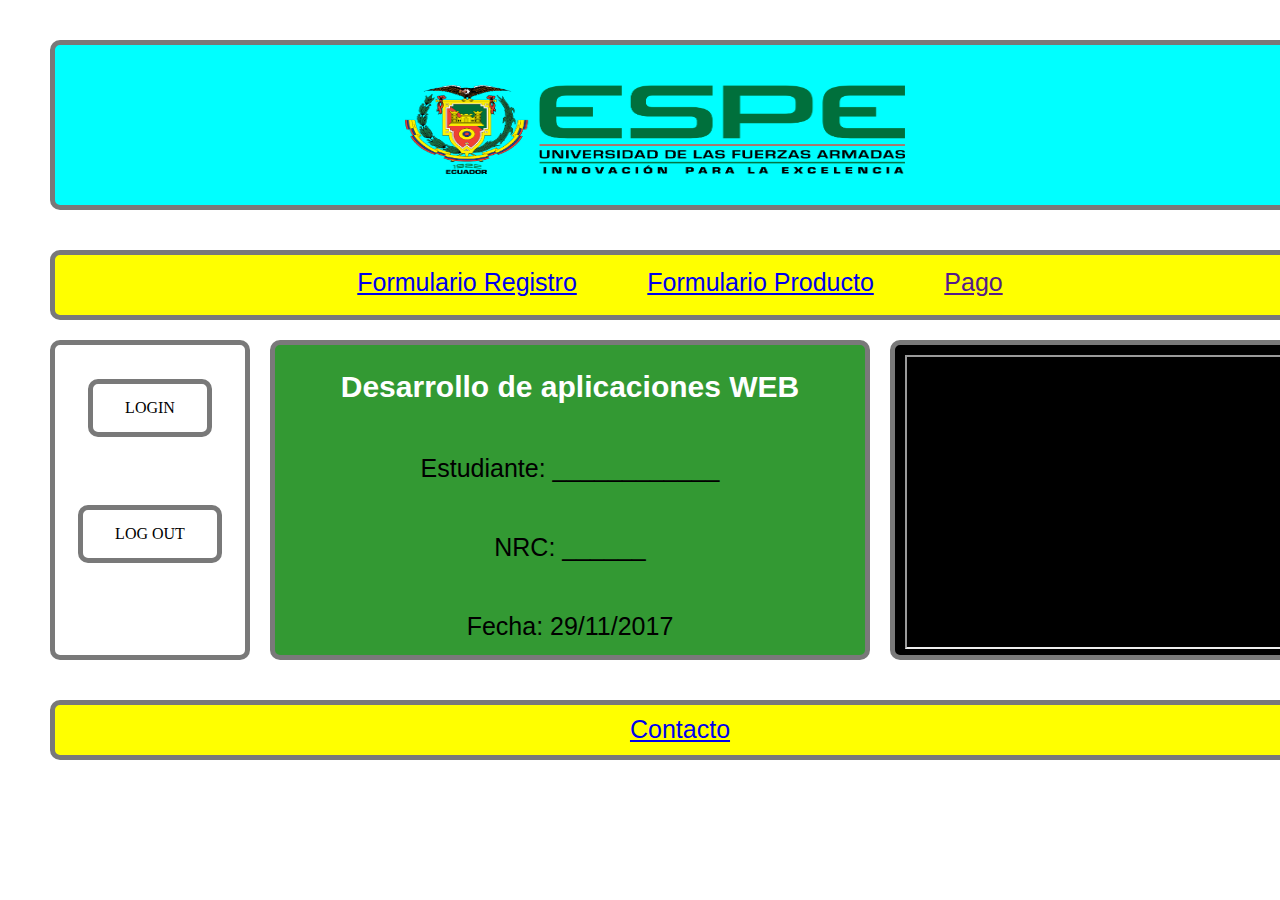
<file: index.html>
﻿<!DOCTYPE html>
<html>
  <head>
    <title>EXAMEN</title>
   
    <meta http-equiv="content-type" content="text/html; charset=utf-8"/>
    <link rel="stylesheet" href="Recursos/estilos.css" type="text/css"/>
  
  </head>
  
  <body>
    
	
      <!-- header (Rectangle) -->
        <div id="header" class="">
            <img id="Espe_img" class="image" src="Recursos/img/logo_ESPE.png">
			
        </div>
    

      <!-- navBar (Rectangle) -->
      <div id="navBar" class="Texto">
		<table align="center" border="0">
		  <tr>
		   	 <td> <a href="FormRegistro.html">Formulario Registro</a> </td>
             <td> &nbsp;&nbsp;&nbsp;&nbsp;&nbsp;&nbsp;&nbsp;&nbsp;&nbsp; </td> 
			 <td> <a href="FormProducto.html">Formulario Producto</a> </td> 
             <td> &nbsp;&nbsp;&nbsp;&nbsp;&nbsp;&nbsp;&nbsp;&nbsp;&nbsp; </td>
            <td> <a href="" target="_blank">Pago</a> </td>
	      </tr>
        </table>
	  </div>
      

      <!-- leftMenu (Rectangle) -->
         <div id="leftMenu" class="">
		    <a href="FormLogin.html" class="Boton">LOGIN</a>
            <a href="FormLogin.html" class="BotonLogOut">LOG OUT</a>
         </div>


      <!-- content (Rectangle) -->
         <div id="content" class="Texto" data-label="content">
              <h2>Desarrollo de aplicaciones WEB</h2>
			  
			  <p>Estudiante: ____________</p>
              <p>NRC: ______</p>
			  <p>Fecha: 29/11/2017</p>
		     
         </div>

      <!-- rightMenu (Rectangle) -->
         <div id="rightMenu" class="">
           <iframe height="290" width="390" src="https://www.youtube.com/embed/7Gi4NRPV_fg?ecver=2" frameborder="1" allowfullscreen></iframe> 
         </div>


      <!-- footer (Rectangle) -->
         <div id="footer" class="Texto">
        
             <a href="Parte%20III/FormContacto.html">Contacto</a>

         </div>

	
  </body>
</html>
</file>
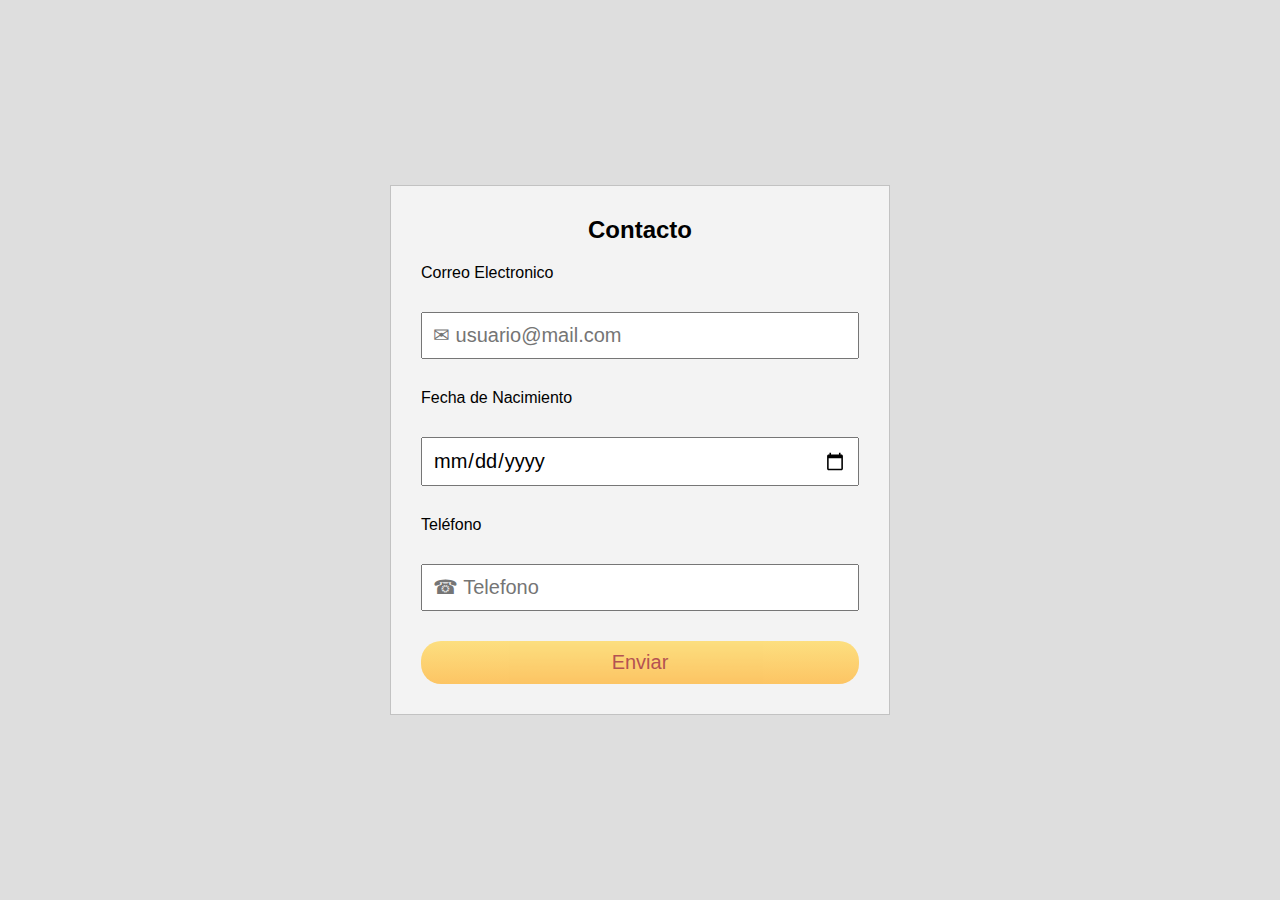
<file: FormContacto.html>
<!DOCTYPE html>
<html>
  <head>
    <meta charset="utf-8">
    <title>Formulario de Login</title>
    <meta name="viewport" content="width=device-width, user-scaleble=no,
    initial-scale=1, maximum-scale=1,minimum-scale=1">
    <link rel="stylesheet" href="Recursos/MisEstilos.css">
  </head>
  <body>
    <form class="" action="" method="post" name="FormContacto">
      <h2>Contacto</h2>
      <p>Correo Electronico</p>
      <input type="text" name="txtEmail" placeholder="&#9993; usuario@mail.com">
      <p>Fecha de Nacimiento</p>
      <input type="date" name="txtFecha">
      <p>Teléfono</p>
      <input type="text" name="txtTelefono" placeholder="&#9742; Telefono">
      <input type="submit" name="" value="Enviar">
    </form>
  </body>
</html>
</file>
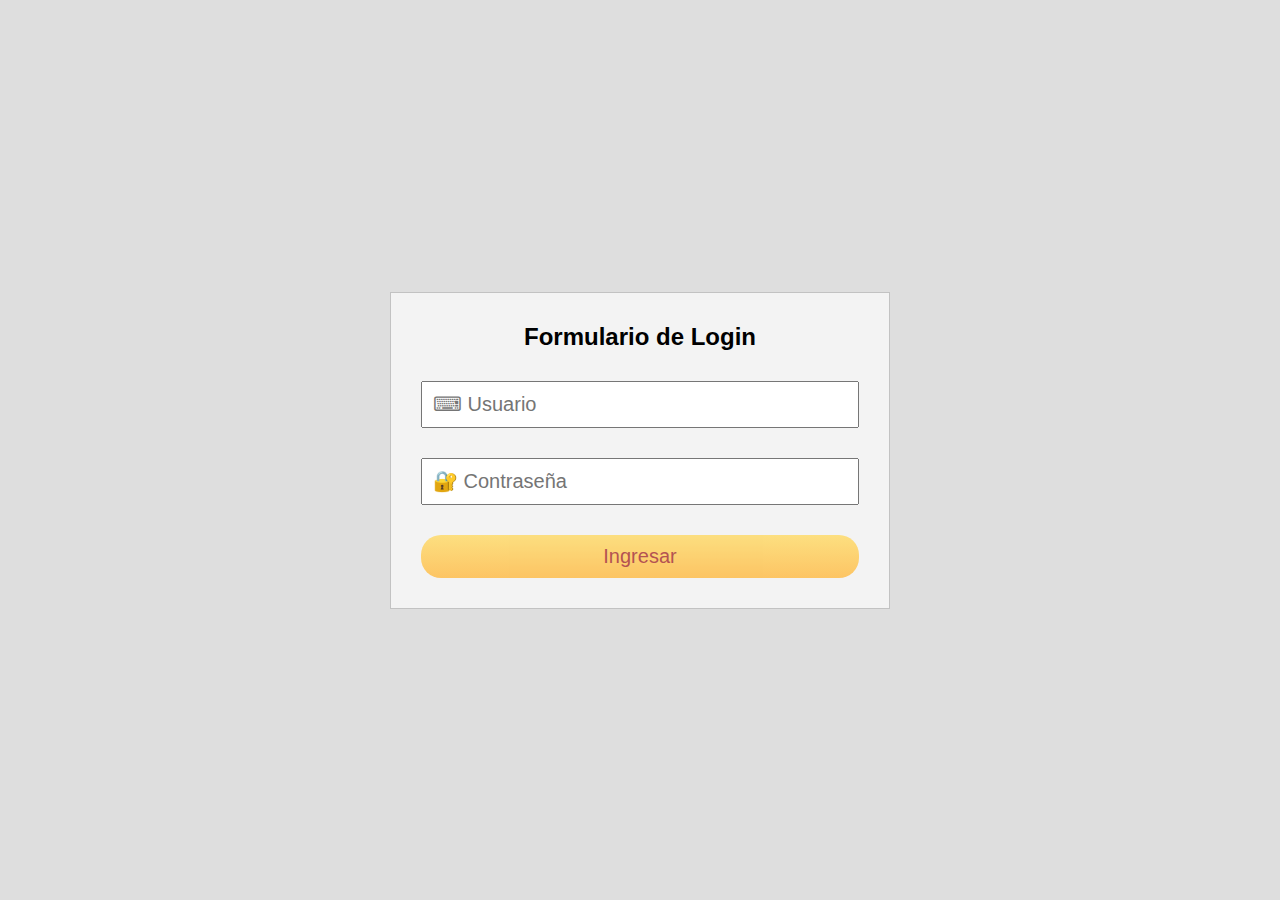
<file: FormLogin.html>
<!DOCTYPE html>
<html>
  <head>
    <meta charset="utf-8">
    <title>Formulario de Login</title>
    <link rel="stylesheet" href="Recursos/MisEstilos.css">
  </head>
  
  <body>
    <form name="FormaLogin" action="#" method="POST">
      <h2>Formulario de Login</h2>
      <input type="text" name="txtUsuario" placeholder="&#9000; Usuario">
      <input type="password" name="txtContraseña" placeholder="&#128272; Contraseña">
      <input type="submit" name="btnSubmit" value="Ingresar">
    </form>
  </body>
</html>
</file>
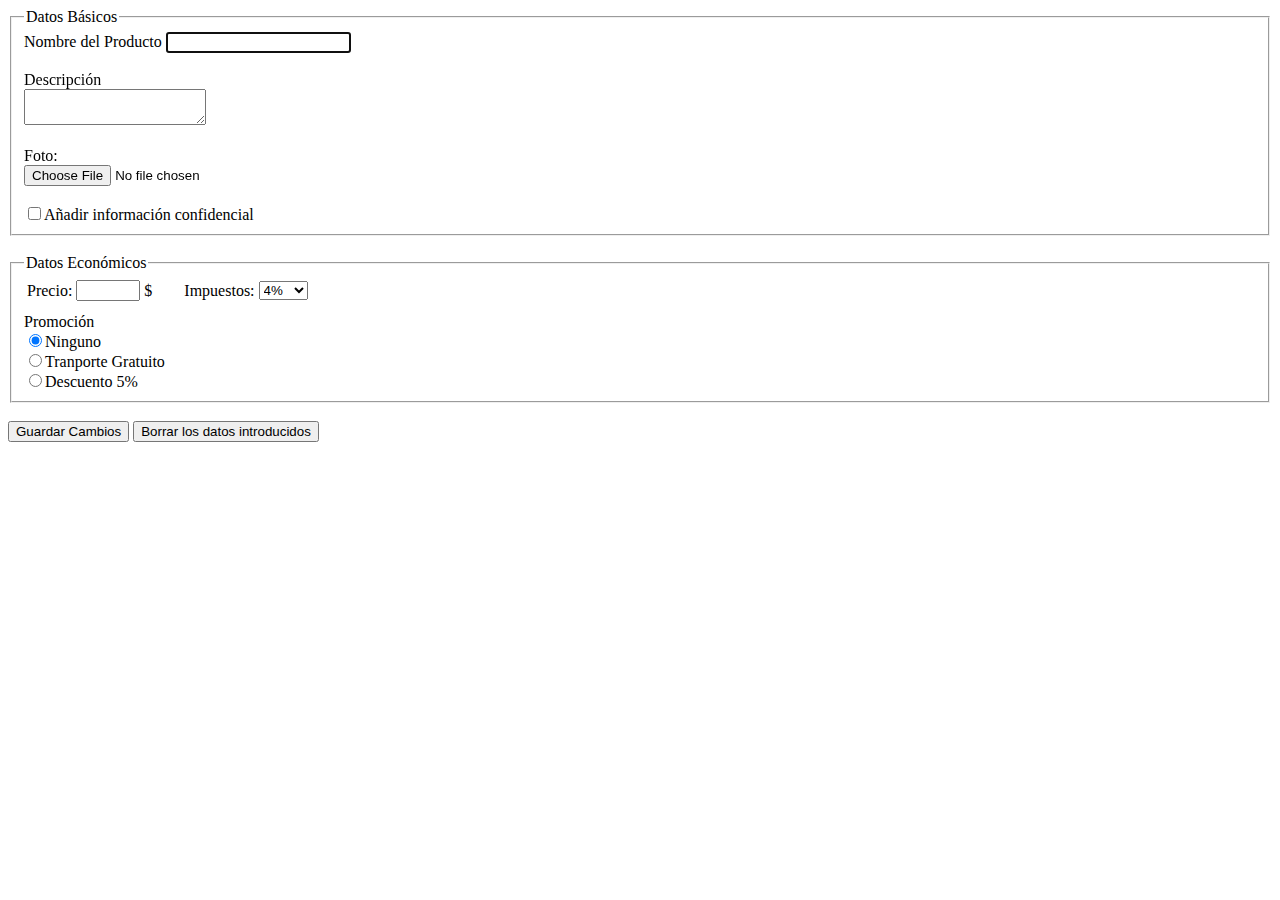
<file: FormProducto.html>
﻿<!DOCTYPE html>
<html>
  <head>
    <title>Producto</title>
    
  </head>
  
<body>
<meta http-equiv="content-type" content="text/html; charset=utf-8"/>  

<form action="#" method="POST" name="FormProducto">

  <fieldset id="Datos_Basicos">
    <legend>Datos Básicos</legend>
    
	Nombre del Producto
    <input id="Basico1" type="text" value="" name="txtNombre" autofocus required>
    <br>
	<br>
	
	Descripción<br>
    <textarea id="Basico2" maxlength="50" name="txtaDescripcion" required></textarea>
    
	<br><br>
    Foto:
    <br> <input id="Basico3" type="file" name="foto" required>
    
	<br><br>
    <input id="Basico4" type="checkbox" name="ckboxLogistica" value="Logistica">Añadir información confidencial
    
  </fieldset>
  
  <br>
  
  <fieldset>
    <legend>Datos Económicos</legend>
		<table align="left" border="0">
		  <tr>
		  		<td>Precio: </td>
				<td> <input id="Económico1" type="number" value="" min="100" max="200" required> </td>
		  
				<td>$</td>
				<td>&nbsp;&nbsp;&nbsp;&nbsp;&nbsp;&nbsp;</td>
				<td>Impuestos: </td>
				<td><select name="cmbImpuesto" id="Económico2">
					<option value="4">4%</option>
					<option value="7">7%</option>
					<option value="16">16%</option>
					<option value="25">25%</option>
				</select></td>
		   </tr>
		</table>		
	<br><br>
    <label>Promoción</label><br>
    <input type="radio" name="rbPromocion" value="Ninguno" id="Económico3" checked>Ninguno  <br>
    <input type="radio" name="rbPromocion" value="Gratuito" id="Económico3">Tranporte Gratuito<br>
    <input type="radio" name="rbPromocion" value="Descuento" id="Económico3">Descuento 5%<br>
  </fieldset>
  
  <br>
  <input type="submit" name="btnGuardar" value="Guardar Cambios">
  <input type="reset" name="btnReset" value="Borrar los datos introducidos">

  </form>


  </body>
</html>
</file>
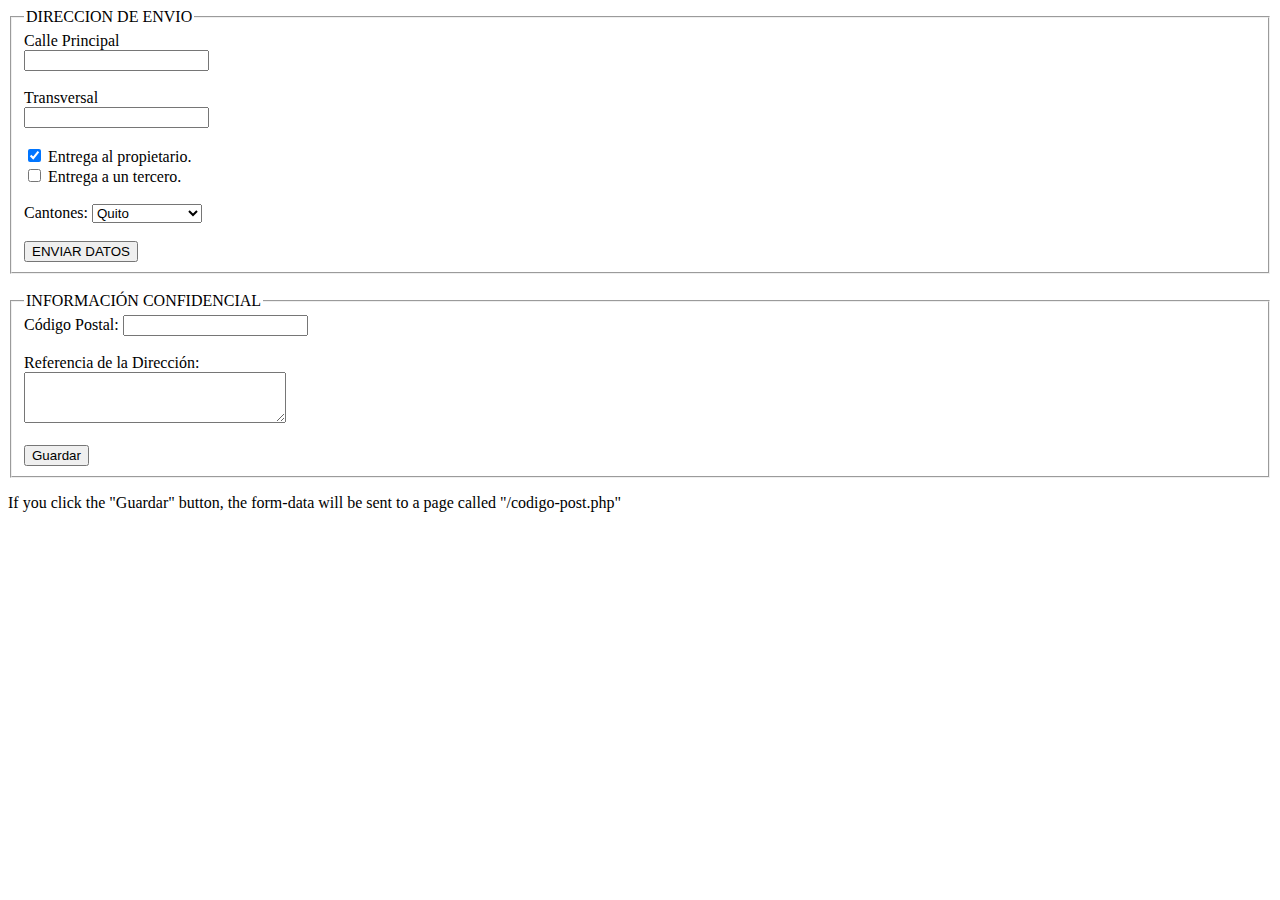
<file: FormRegistro.html>
<!DOCTYPE html>
<html>
  <head>
    <meta charset="utf-8">
    <title>LOGISTICA</title>
  </head>
  <body>
    <form action="#" method="GET" name="FormDireccion" target="_blank">
       <fieldset>
         <legend>DIRECCION DE ENVIO</legend>
         Calle Principal <br>
         <input type="text" name="txtPrincipal" value="">
         <br><br>
         Transversal<br>
         <input type="text" name="txtTransversal" value="">
        
		<br><br>
		<input type="checkbox" name="chbEntrega1" value="PROPIETARIO"checked> Entrega al propietario.<br>
        <input type="checkbox" name="chbEntrega2" value="TERCERO"> Entrega a un tercero.

         <br><br>
         Cantones: <select  name="cmbCantones">
		      <optgroup label="PICHINCHA">
					<option value="Quito">Quito</option>
					<option value="Rumiñahui">Rumiñahui</option>
					<option value="Mejia">Mejia</option>
             </optgroup>
			 
			 <optgroup label="GUAYAS">
					<option value="Guayaquil">Guayaquil</option>
					<option value="Santa Elena">Santa Elena</option>
					<option value="Salinas">Salinas</option>
             </optgroup>
			 
         </select>
		 
         <br><br>
           <input type="submit" name="SubmitDireccion" value="ENVIAR DATOS">
       </fieldset>
    </form>
	
	<br>
    <form action="#" method="POST" name="FormConfidencial" target="_blank">
       <fieldset>
         <legend>INFORMACIÓN CONFIDENCIAL</legend>
         Código Postal: 
         <input type="password" name="pswCodigoPostal" value="">
         
		 <br><br>
         Referencia de la Dirección:<br>
         <textarea name="Mensaje" rows="3" cols="30" id="Mensaje"></textarea><br>
         <br>
           <input type="submit" name="SubmitConfidencial" value="Guardar">
       </fieldset>
    </form>
    <p>If you click the "Guardar" button, the form-data will be sent to a page called "/codigo-post.php"</p>
  </body>
</html>
</file>
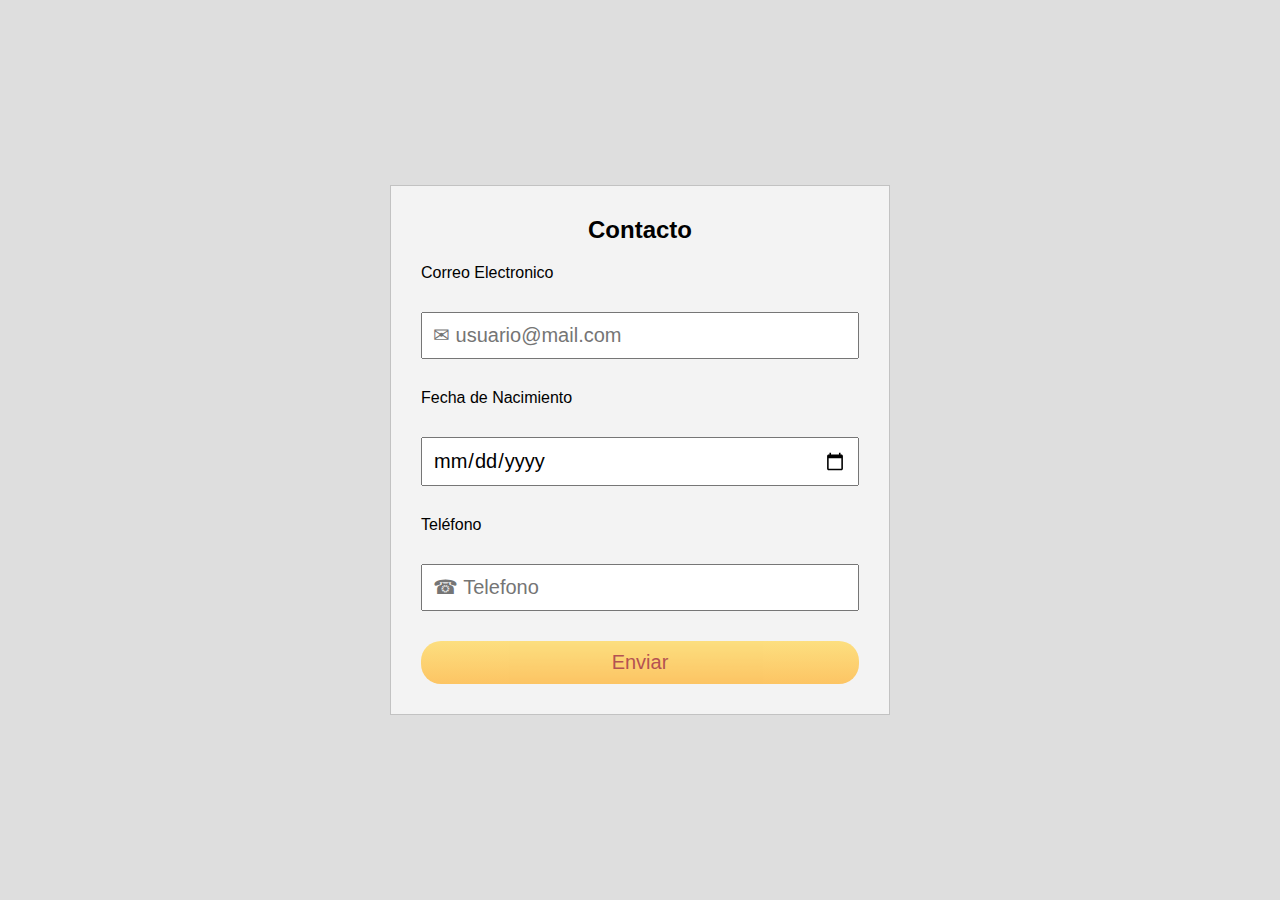
<file: Parte III/FormContacto.html>
<!DOCTYPE html>
<html lang="es">
  <head>
    <meta charset="utf-8">
    <title>Formulario de Login</title>
    <meta name="viewport" content="width=device-width, user-scaleble=no,
    initial-scale=1, maximum-scale=1,minimum-scale=1">
    <link rel="stylesheet" href="../../Recursos/MisEstilos.css">
    <script src="validar.js"></script>
  </head>
  <body>
    <form class="" action="../index.html" method="post" class="form-register"  onsubmit="validar();checkSubmit();" onclick="this.form.submit()">
      <h2>Contacto</h2>
      <p>Correo Electronico</p>
      <input type="text" id="txtEmail" name="txtEmail" placeholder="&#9993; usuario@mail.com" required>
      <p>Fecha de Nacimiento</p>
      <input type="date"  name="txtFecha">
      <p>Teléfono</p>
      <input type="text" id="txtTelefono" name="txtTelefono" placeholder="&#9742; Telefono" required>
      <input type="submit" id="btnEnviar" value="Enviar" >
    </form>
  </body>
</html>
</file>
<file: Recursos/estilos.css>
body {
  width:1300px;
  margin: 0 auto;  /* Para que el contenedor este centrado */
  text-align:center;
}

h2{
  text-align: center;
  margin-bottom: 10px;
  color:#FFF;
  font-family:Verdana, Geneva, sans-serif;
  font-size: 30px;
}

.Texto{
  text-align: center;
  color:#000;
  font-family:Arial;
  font-size: 25px;
	
}

.Boton {
    background-color: #ffffff;
    border-width:5px;
	border-style:solid;
	border-color:rgba(121, 121, 121, 1);
	border-radius:10px;
    color: black;
    padding: 15px 32px;
    text-align: center;
    text-decoration: none;
    display: inline-block;
    font-size: 16px;
    margin: 4px 2px;
    cursor: pointer;
}

/* HEADER   */
#header {   
  position:absolute;
  left:50px;
  top:20px;
  width: 1260px;
  height:170px;
  float: none;
  background:inherit;
  background-color: rgba(0, 255, 255);
  box-sizing:border-box;
  border-width:5px;
  border-style:solid;
  border-color:rgba(121, 121, 121, 1);
  border-radius:10px;
 }

/* navBar  */
#navBar {
  position:absolute;
  left:50px;
  top:230px;
  width:1260px;
  height:70px;
  float: none;
  background:inherit;
  background-color: rgba(255,255,0);
  box-sizing:border-box;
  border-width:5px;
  border-style:solid;
  border-color:rgba(121, 121, 121, 1);
  border-radius:10px;
  padding-top: 10px;
}


/* leftMenu  */
#leftMenu {
  position:absolute;
  left:50px;
  top:320px;
  width:200px;
  height:320px;
  float: left;
  background:inherit;
  background-color: rgba(255, 255, 255);
  box-sizing:border-box;
  border-width:5px;
  border-style:solid;
  border-color:rgba(121, 121, 121, 1);
  border-radius:10px;
  padding-top: 30px;
 }

 
 
/* content */
#content {
  position:absolute;
  left:270px;
  top:320px;
  width:600px;
  height:320px;
  float: left;
  background:inherit;
  background-color: rgba(51, 153, 51);
  box-sizing:border-box;
  border-width:5px;
  border-style:solid;
  border-color:rgba(121, 121, 121, 1);
  border-radius:10px;
}



/* rigthMenu */
#rightMenu {
  position:absolute;
  left:890px;
  top:320px;
  width:420px;
  height:320px;
  float: left;
  background:inherit;
  background-color: rgba(0, 0, 0);
  box-sizing:border-box;
  border-width:5px;
  border-style:solid;
  border-color:rgba(121, 121, 121, 1);
  border-radius:10px;
  padding-left: 10px;
  padding-top: 10px;
  padding-bottom: 10px;
  padding-right: 10px;
}


/* footer  */
#footer {
  position:absolute;
  left:50px;
  top:680px;
  width:1260px;
  height:60px;
  float: none;
  background:inherit;
  background-color: rgba(255,255,0);
  box-sizing:border-box;
  border-width:5px;
  border-style:solid;
  border-color:rgba(121, 121, 121, 1);
  border-radius:10px;
  padding-top: 10px;
}

.image {
  position:absolute;
  left:350px;
  top:40px;
  width:500px;
  height:89px;
}

.BotonLogOut {
    background-color: #ffffff;
    border-width:5px;
  border-style:solid;
  border-color:rgba(121, 121, 121, 1);
  border-radius:10px;
    color: black;
    padding: 15px 32px;
    text-align: center;
    text-decoration: none;
    display: inline-block;
    font-size: 16px;
    margin: 4px 2px;
    cursor: pointer;
    margin-top:64px;

}

#content > p{
margin-top:50px;
}

#header, #navBar, #leftMenu, #content, #rightMenu,#footer{
margin-top:20px;
}
</file>
<file: Recursos/MisEstilos.css>
*{
  margin: 0;
  padding: 0;
  font-family:sans-serif;
  box-sizing: border-box;
}

body{
  background: #DEDEDE;
  display: flex;
  min-height: 100vh;
}

form{
  margin: auto;
  width: 50%;
  max-width: 500px;
  background: #F3F3F3;
  padding: 30px;
  border: 1px solid rgba(0,0,0,0.2);
}

h2{
  text-align: center;
  margin-bottom: 20px;
  color: (0,0,0,0.5);
}

input{
  display: block;
  padding: 10px;
  width: 100%;
  margin: 30px 0;
  font-size: 20px;
}

input[type=submit]{
  background: linear-gradient(#FFDA63, #FFB940);
  border:0;
  color: brown;
  opacity: 0.8;
  cursor: pointer;
  border-radius: 20px;
  margin-bottom: 0;
}

input[tyoe=submit]:hover{
  opacity: 1;
}

input[tyoe=submit]:active{
  transform: scale(0.95);
}

/* RESPONSIVE */
@media(max-width:780px){
  form{
    width: 95%;
  }
}
</file>
